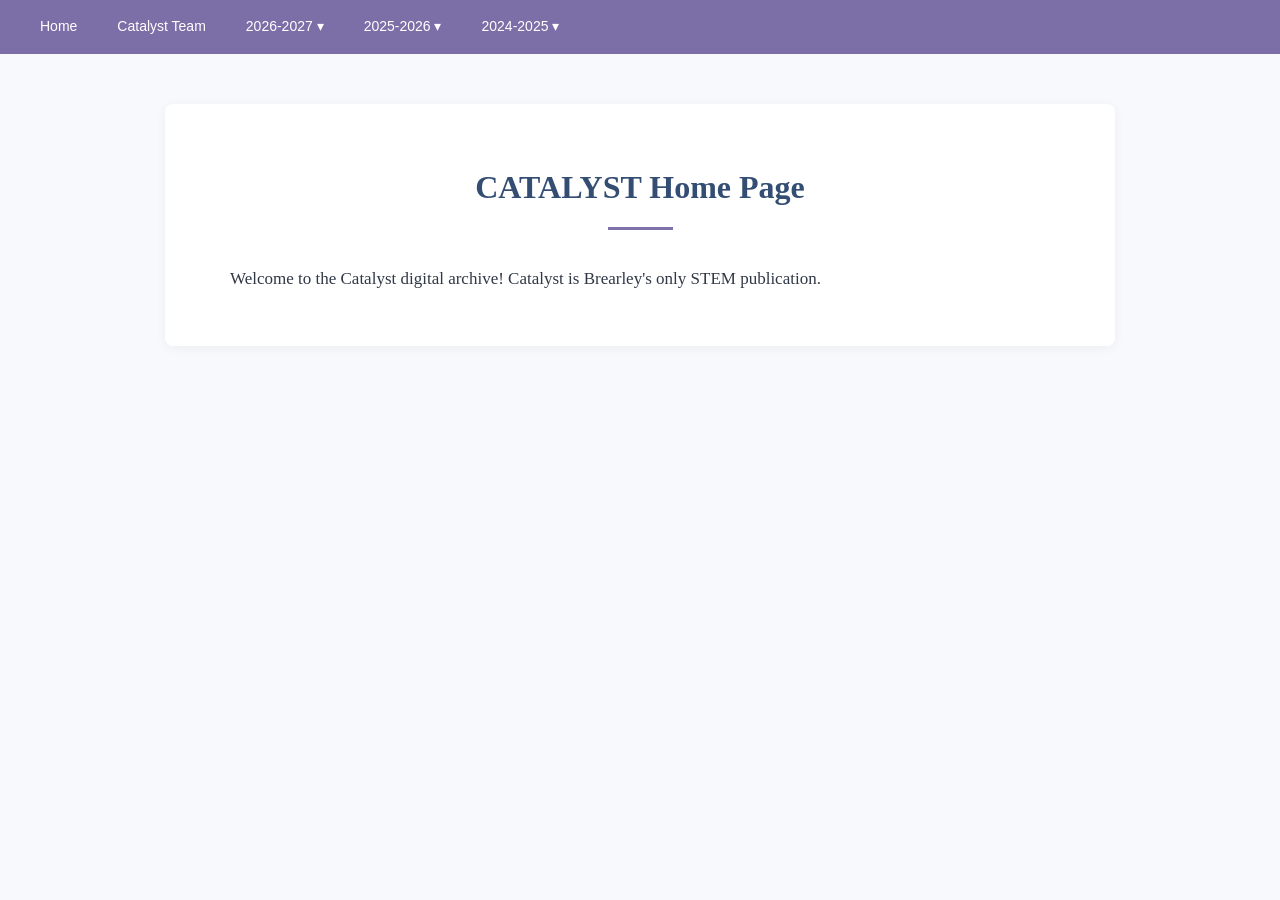
<file: index.html>
<!DOCTYPE html>
<html>
<head>
  <title>Home</title>
  <style>
    body { font-family: serif; margin: 5; }
    .navbar { background-color: #617fb0; overflow: hidden; }
    .navbar a {
      float: left;
      color: white;
      text-align: center;
      padding: 14px 20px;
      text-decoration:color(from color srgb r g b);
    }
    .navbar a:hover { background-color: #1c2534; }
    .content { padding: 1000px; }
  </style>
   <link rel="stylesheet" href="style.css">
</head>
<body>
  <div class="navbar">
    <a href="index.html">Home</a>
    <a href="catalyst.html">Catalyst Team</a>
  
    <div class="dropdown">
      <a href="#" class="dropbtn">2026-2027 ▾</a>
      <div class="dropdown-content">
        <a href="winter_2026.html">Winter</a>
        <a href="spring_2027.html">Spring</a>
      </div>
    </div>
  
    <div class="dropdown">
      <a href="#" class="dropbtn">2025-2026 ▾</a>
      <div class="dropdown-content">
        <a href="winter_2025.html">Winter</a>
        <a href="spring_2026.html">Spring</a>
      </div>
    </div>
  
    <div class="dropdown">
      <a href="#" class="dropbtn">2024-2025 ▾</a>
      <div class="dropdown-content">
        <a href="winter_2024.html">Winter</a>
        <a href="spring_2025.html">Spring</a>
      </div>
    </div>
  </div>
  <div class="content">
    <h1>CATALYST Home Page</h1>
    <div class="divider"></div>
    <p>Welcome to the Catalyst digital archive! Catalyst is Brearley's only STEM publication.</p>
  </div>
</body>
</html>
</file>
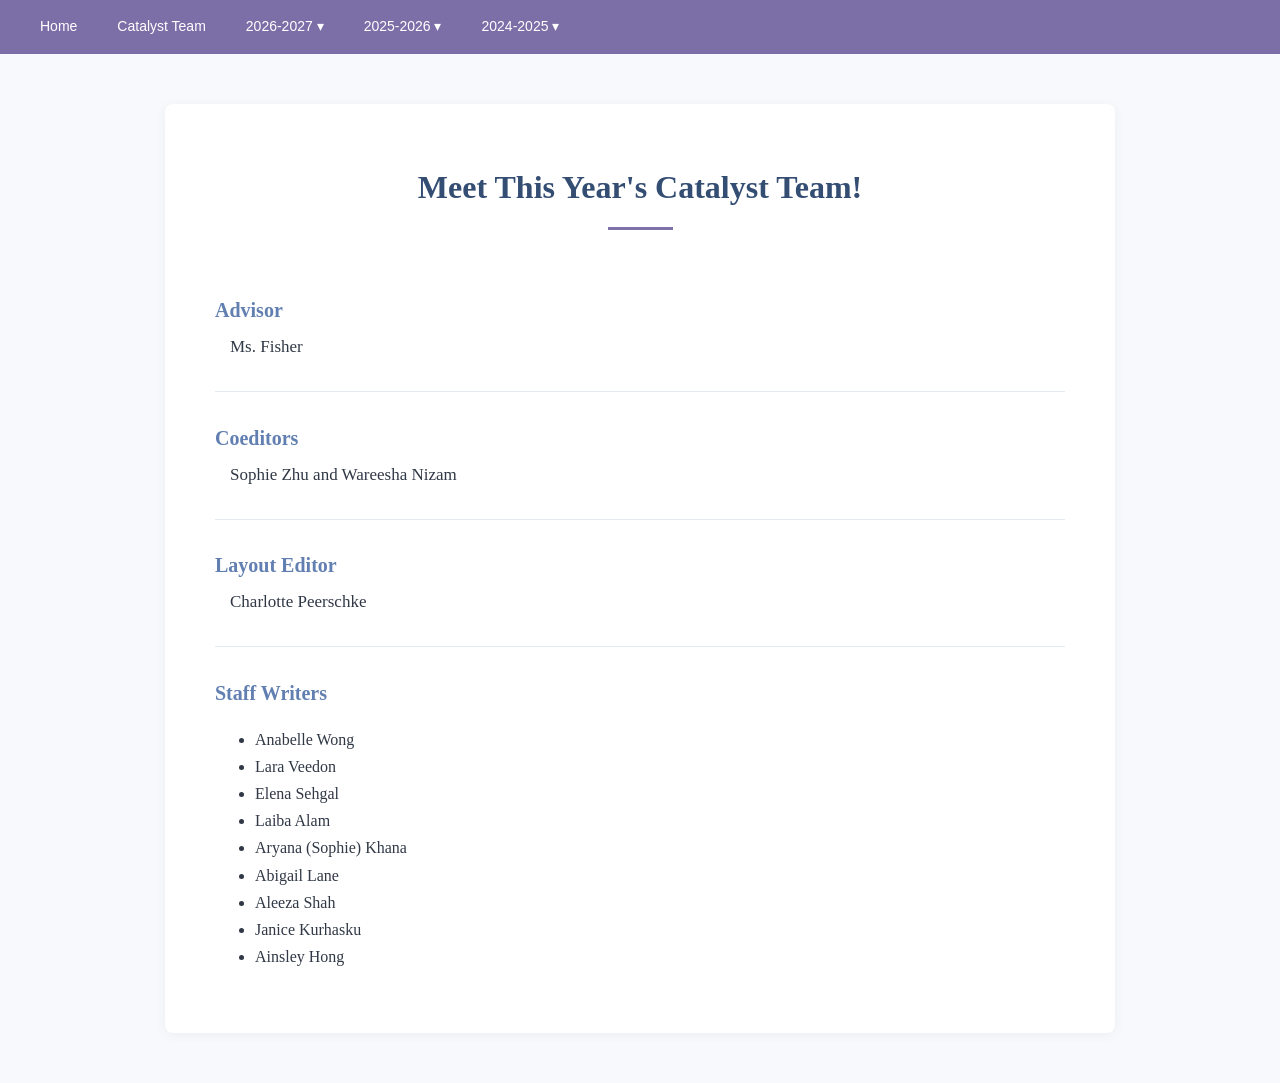
<file: catalyst.html>
<!DOCTYPE html>
<html lang="en">
<head>
  <meta charset="UTF-8">
  <meta name="viewport" content="width=device-width, initial-scale=1.0">
  <title>Catalyst Team</title>

  <link rel="stylesheet" href="style.css">
</head>

<body>

  
<div class="navbar">
  <a href="index.html">Home</a>
  <a href="catalyst.html">Catalyst Team</a>

  <div class="dropdown">
    <a href="#" class="dropbtn">2026-2027 ▾</a>
    <div class="dropdown-content">
      <a href="winter_2026.html">Winter</a>
      <a href="spring_2027.html">Spring</a>
    </div>
  </div>

  <div class="dropdown">
    <a href="#" class="dropbtn">2025-2026 ▾</a>
    <div class="dropdown-content">
      <a href="winter_2025.html">Winter</a>
      <a href="spring_2026.html">Spring</a>
    </div>
  </div>

  <div class="dropdown">
    <a href="#" class="dropbtn">2024-2025 ▾</a>
    <div class="dropdown-content">
      <a href="winter_2024.html">Winter</a>
      <a href="spring_2025.html">Spring</a>
    </div>
  </div>
</div>


  <div class="content">

    <h1>Meet This Year's Catalyst Team!</h1>
    <div class="divider"></div>

    <div class="section">
      <h2>Advisor</h2>
      <p>Ms. Fisher</p>
    </div>

    <div class="section">
      <h2>Coeditors</h2>
      <p>Sophie Zhu and Wareesha Nizam</p>
    </div>

    <div class="section">
      <h2>Layout Editor</h2>
      <p>Charlotte Peerschke</p>
    </div>

    <div class="section">
      <h2>Staff Writers</h2>
      <ul>
        <li>Anabelle Wong</li>
        <li>Lara Veedon</li> 
        <li>Elena Sehgal</li>
        <li>Laiba Alam</li> 
        <li>Aryana (Sophie) Khana </li>
        <li>Abigail Lane</li> 
        <li>Aleeza Shah</li>
        <li>Janice Kurhasku</li> 
        <li>Ainsley Hong</li>
      </ul>
    </div>

  </div>

</body>
</html>
</file>
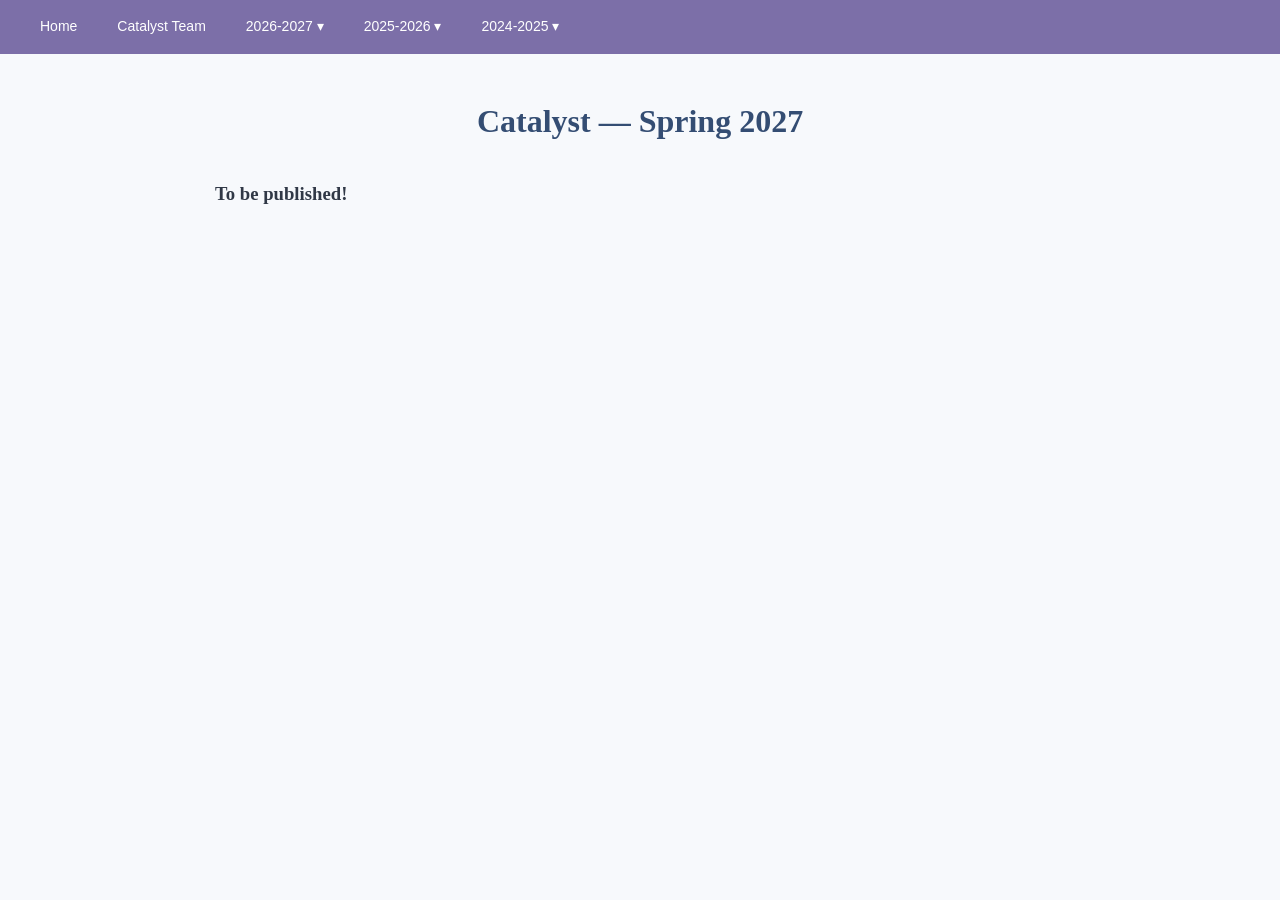
<file: spring_2027.html>
<!DOCTYPE html>
<html lang="en">
<head>
  <meta charset="UTF-8">
  <meta name="viewport" content="width=device-width, initial-scale=1">
  <title>Catalyst | Spring 2027</title>
  <link rel="stylesheet" href="style.css">

  <style>
    .publication {
      max-width: 850px;
      margin: 40px auto;
      padding: 0 20px;
    }

    .publication h1 {
      text-align: center;
      color: #344d73;
      margin-bottom: 30px;
    }

    #pdf-pages canvas {
      display: block;
      width: 100%;
      height: auto;
      margin-bottom: 12px;
      background: white;
      box-shadow: 0 2px 8px rgba(0,0,0,0.08);
    }
  </style>
</head>

<body>
    <div class="navbar">
        <a href="index.html">Home</a>
        <a href="catalyst.html">Catalyst Team</a>
      
        <div class="dropdown">
          <a href="#" class="dropbtn">2026-2027 ▾</a>
          <div class="dropdown-content">
            <a href="winter_2026.html">Winter</a>
            <a href="spring_2027.html">Spring</a>
          </div>
        </div>
      
        <div class="dropdown">
          <a href="#" class="dropbtn">2025-2026 ▾</a>
          <div class="dropdown-content">
            <a href="winter_2025.html">Winter</a>
            <a href="spring_2026.html">Spring</a>
          </div>
        </div>
      
        <div class="dropdown">
          <a href="#" class="dropbtn">2024-2025 ▾</a>
          <div class="dropdown-content">
            <a href="winter_2024.html">Winter</a>
            <a href="spring_2025.html">Spring</a>
          </div>
        </div>
      </div>

  <main class="publication">
    <h1>Catalyst — Spring 2027</h1>
    <h3>To be published!</h3>
  </main>
</body>
</html>
</file>
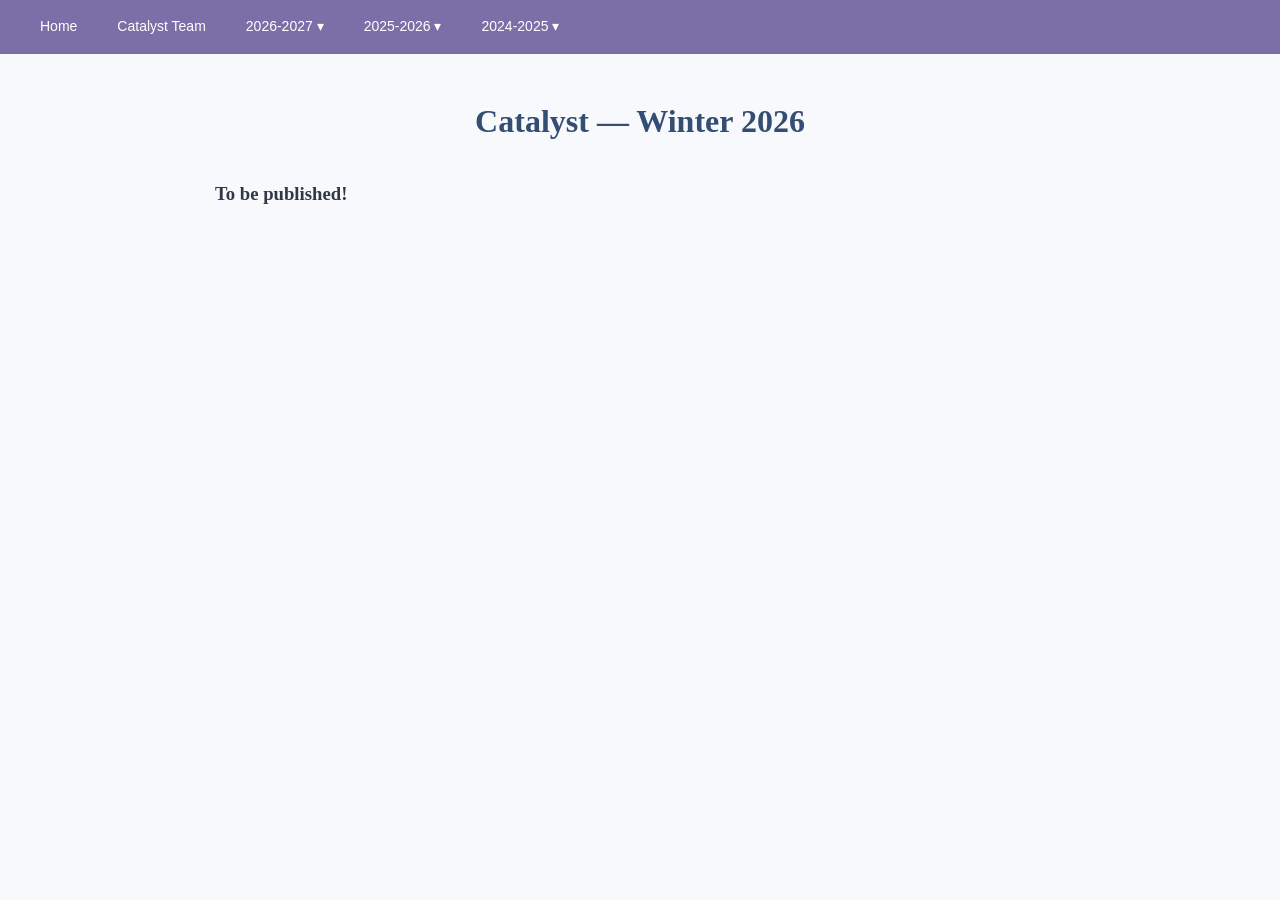
<file: winter_2026.html>
<!DOCTYPE html>
<html lang="en">
<head>
  <meta charset="UTF-8">
  <meta name="viewport" content="width=device-width, initial-scale=1">
  <title>Catalyst | Winter 2026</title>
  <link rel="stylesheet" href="style.css">

  <style>
    .publication {
      max-width: 850px;
      margin: 40px auto;
      padding: 0 20px;
    }

    .publication h1 {
      text-align: center;
      color: #344d73;
      margin-bottom: 30px;
    }

    #pdf-pages canvas {
      display: block;
      width: 100%;
      height: auto;
      margin-bottom: 12px;
      background: white;
      box-shadow: 0 2px 8px rgba(0,0,0,0.08);
    }
  </style>
</head>

<body>
    <div class="navbar">
        <a href="index.html">Home</a>
        <a href="catalyst.html">Catalyst Team</a>
      
        <div class="dropdown">
          <a href="#" class="dropbtn">2026-2027 ▾</a>
          <div class="dropdown-content">
            <a href="winter_2026.html">Winter</a>
            <a href="spring_2027.html">Spring</a>
          </div>
        </div>
      
        <div class="dropdown">
          <a href="#" class="dropbtn">2025-2026 ▾</a>
          <div class="dropdown-content">
            <a href="winter_2025.html">Winter</a>
            <a href="spring_2026.html">Spring</a>
          </div>
        </div>
      
        <div class="dropdown">
          <a href="#" class="dropbtn">2024-2025 ▾</a>
          <div class="dropdown-content">
            <a href="winter_2024.html">Winter</a>
            <a href="spring_2025.html">Spring</a>
          </div>
        </div>
      </div>

  <main class="publication">
    <h1>Catalyst — Winter 2026</h1>
    <h3>To be published!</h3>
  </main>
</body>
</html>
</file>
<file: style.css>
body {
  font-family: Georgia, serif;
  margin: 0;
  background-color: #f7f9fc;
  color: #303846;
  line-height: 1.7;
}

/* Navigation bar */
.navbar {
  background-color: #402a7eaa;
  display: flex;
  flex-wrap: wrap;
  align-items: center;
  padding: 0 20px;
}

.navbar a {
  display: block;
  color: white;
  text-decoration: none;
  padding: 15px 20px;
  font-family: Arial, sans-serif;
  font-size: 14px;
}

.navbar a:hover {
  background-color: #455f8b;
}

/* Dropdown menus */
.dropdown {
  position: relative;
}

.dropdown-content {
  display: none;
  position: absolute;
  top: 100%;
  left: 0;
  background-color: #806da8;
  min-width: 140px;
  box-shadow: 0 4px 8px rgba(0,0,0,0.1);
  z-index: 1000;
}

.dropdown-content a {
  display: block;
  padding: 12px 20px;
  color: white;
}

.dropdown-content a:hover {
  background-color: #455f8b;
}

/* Only show when hovering */
.dropdown:hover .dropdown-content {
  display: block;
}

/* Main content */
.content {
  max-width: 850px;
  margin: 50px auto;
  padding: 35px 50px;
  background-color: white;
  border-radius: 8px;
  box-shadow: 0 2px 12px rgba(0,0,0,0.05);
}

h1 {
  color: #344d73;
  font-size: 32px;
  text-align: center;
  margin-bottom: 12px;
}

.divider {
  width: 65px;
  height: 3px;
  background-color: #402a7eaa;
  margin: 0 auto 35px;
}

.section {
  padding: 12px 0;
  border-bottom: 1px solid #e5eaf2;
}

.section:last-child {
  border-bottom: none;
}

h2 {
  color: #617fb0;
  font-size: 20px;
  margin-bottom: 6px;
}

p {
  font-size: 17px;
  margin-top: 0;
  padding-left: 15px;
}
</file>
